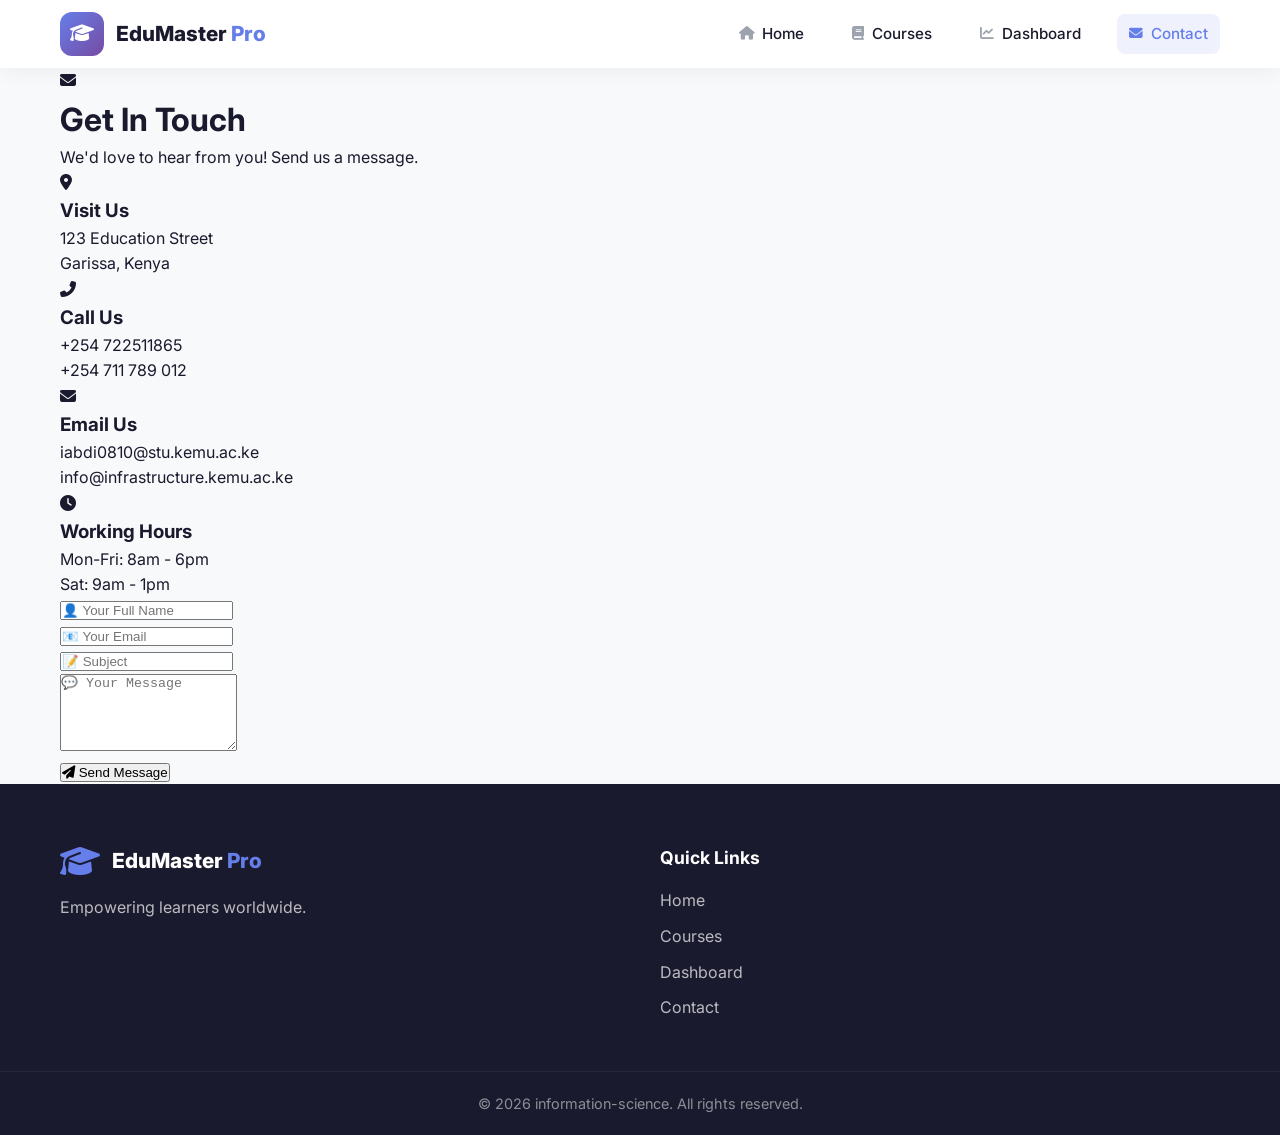
<file: contact.html>
<!DOCTYPE html>
<html lang="en">
<head>
    <meta charset="UTF-8">
    <meta name="viewport" content="width=device-width, initial-scale=1.0, user-scalable=yes">
    <title>EduMaster Pro | Contact Us</title>
    <link rel="stylesheet" href="style.css">
    <link href="https://fonts.googleapis.com/css2?family=Inter:wght@300;400;500;600;700;800&display=swap" rel="stylesheet">
    <link rel="stylesheet" href="https://cdnjs.cloudflare.com/ajax/libs/font-awesome/6.4.0/css/all.min.css">
    <link href="https://unpkg.com/aos@2.3.1/dist/aos.css" rel="stylesheet">
</head>
<body>
    <div class="animated-bg">
        <div class="gradient-bg"></div>
    </div>

    <nav class="navbar" data-aos="fade-down">
        <div class="nav-container">
            <div class="logo">
                <div class="logo-icon"><i class="fas fa-graduation-cap"></i></div>
                <h2>EduMaster <span>Pro</span></h2>
            </div>
            <div class="menu-toggle" id="mobileMenu">
                <i class="fas fa-bars"></i>
            </div>
            <ul class="nav-links" id="navLinks">
                <li><a href="home.html"><i class="fas fa-home"></i> <span>Home</span></a></li>
                <li><a href="courses.html"><i class="fas fa-book"></i> <span>Courses</span></a></li>
                <li><a href="dashboard.html"><i class="fas fa-chart-line"></i> <span>Dashboard</span></a></li>
                <li><a href="contact.html" class="active"><i class="fas fa-envelope"></i> <span>Contact</span></a></li>
            </ul>
        </div>
    </nav>

    <div class="container">
        <div class="page-header" data-aos="fade-up">
            <div class="floating-icon"><i class="fas fa-envelope"></i></div>
            <h1 class="gradient-text">Get In Touch</h1>
            <p>We'd love to hear from you! Send us a message.</p>
        </div>

        <div class="contact-wrapper">
            <div class="contact-info">
                <div class="info-card" data-aos="flip-left" data-aos-delay="100">
                    <div class="info-icon"><i class="fas fa-map-marker-alt"></i></div>
                    <h3>Visit Us</h3>
                    <p>123 Education Street<br>Garissa, Kenya</p>
                </div>
                <div class="info-card" data-aos="flip-left" data-aos-delay="200">
                    <div class="info-icon"><i class="fas fa-phone-alt"></i></div>
                    <h3>Call Us</h3>
                    <p>+254 722511865<br>+254 711 789 012</p>
                </div>
                <div class="info-card" data-aos="flip-left" data-aos-delay="300">
                    <div class="info-icon"><i class="fas fa-envelope"></i></div>
                    <h3>Email Us</h3>
                    <p>iabdi0810@stu.kemu.ac.ke<br>info@infrastructure.kemu.ac.ke</p>
                </div>
                <div class="info-card" data-aos="flip-left" data-aos-delay="400">
                    <div class="info-icon"><i class="fas fa-clock"></i></div>
                    <h3>Working Hours</h3>
                    <p>Mon-Fri: 8am - 6pm<br>Sat: 9am - 1pm</p>
                </div>
            </div>

            <div class="contact-form-container glass-effect" data-aos="fade-left" data-aos-delay="200">
                <form id="contactForm">
                    <div class="form-row">
                        <div class="form-group">
                            <input type="text" id="contactName" placeholder="👤 Your Full Name" required>
                        </div>
                        <div class="form-group">
                            <input type="email" id="contactEmail" placeholder="📧 Your Email" required>
                        </div>
                    </div>
                    <div class="form-group">
                        <input type="text" id="contactSubject" placeholder="📝 Subject" required>
                    </div>
                    <div class="form-group">
                        <textarea id="contactMessage" rows="5" placeholder="💬 Your Message" required></textarea>
                    </div>
                    <button type="submit" class="btn-submit btn-glow">
                        <i class="fas fa-paper-plane"></i> Send Message
                        <span class="btn-overlay"></span>
                    </button>
                </form>
                <div id="contactFeedback" class="feedback"></div>
            </div>
        </div>
    </div>

    <footer class="footer">
        <div class="footer-content">
            <div class="footer-section">
                <div class="footer-logo"><i class="fas fa-graduation-cap"></i><h3>EduMaster <span>Pro</span></h3></div>
                <p>Empowering learners worldwide.</p>
            </div>
            <div class="footer-section">
                <h4>Quick Links</h4>
                <ul>
                    <li><a href="home.html">Home</a></li>
                    <li><a href="courses.html">Courses</a></li>
                    <li><a href="dashboard.html">Dashboard</a></li>
                    <li><a href="contact.html">Contact</a></li>
                </ul>
            </div>
        </div>
        <div class="footer-bottom">
            <p>&copy; 2026 information-science. All rights reserved.</p>
        </div>
    </footer>

    <script src="https://unpkg.com/aos@2.3.1/dist/aos.js"></script>
    <script src="common.js"></script>
    <script>
        AOS.init({ duration: 1000, once: true });

        document.getElementById('contactForm').addEventListener('submit', function(e) {
            e.preventDefault();
            const name = document.getElementById('contactName').value;
            const feedback = document.getElementById('contactFeedback');
            feedback.innerHTML = `<i class="fas fa-check-circle"></i> Thank you ${name}! We'll get back to you within 24 hours.`;
            feedback.style.color = '#4caf50';
            feedback.style.animation = 'fadeInUp 0.5s ease';
            this.reset();
            setTimeout(() => feedback.innerHTML = '', 5000);
        });

        const menuToggle = document.getElementById('mobileMenu');
        const navLinks = document.getElementById('navLinks');
        if (menuToggle) {
            menuToggle.addEventListener('click', () => {
                navLinks.classList.toggle('active');
                menuToggle.querySelector('i').classList.toggle('fa-bars');
                menuToggle.querySelector('i').classList.toggle('fa-times');
            });
        }
    </script>
</body>
</html>
</file>
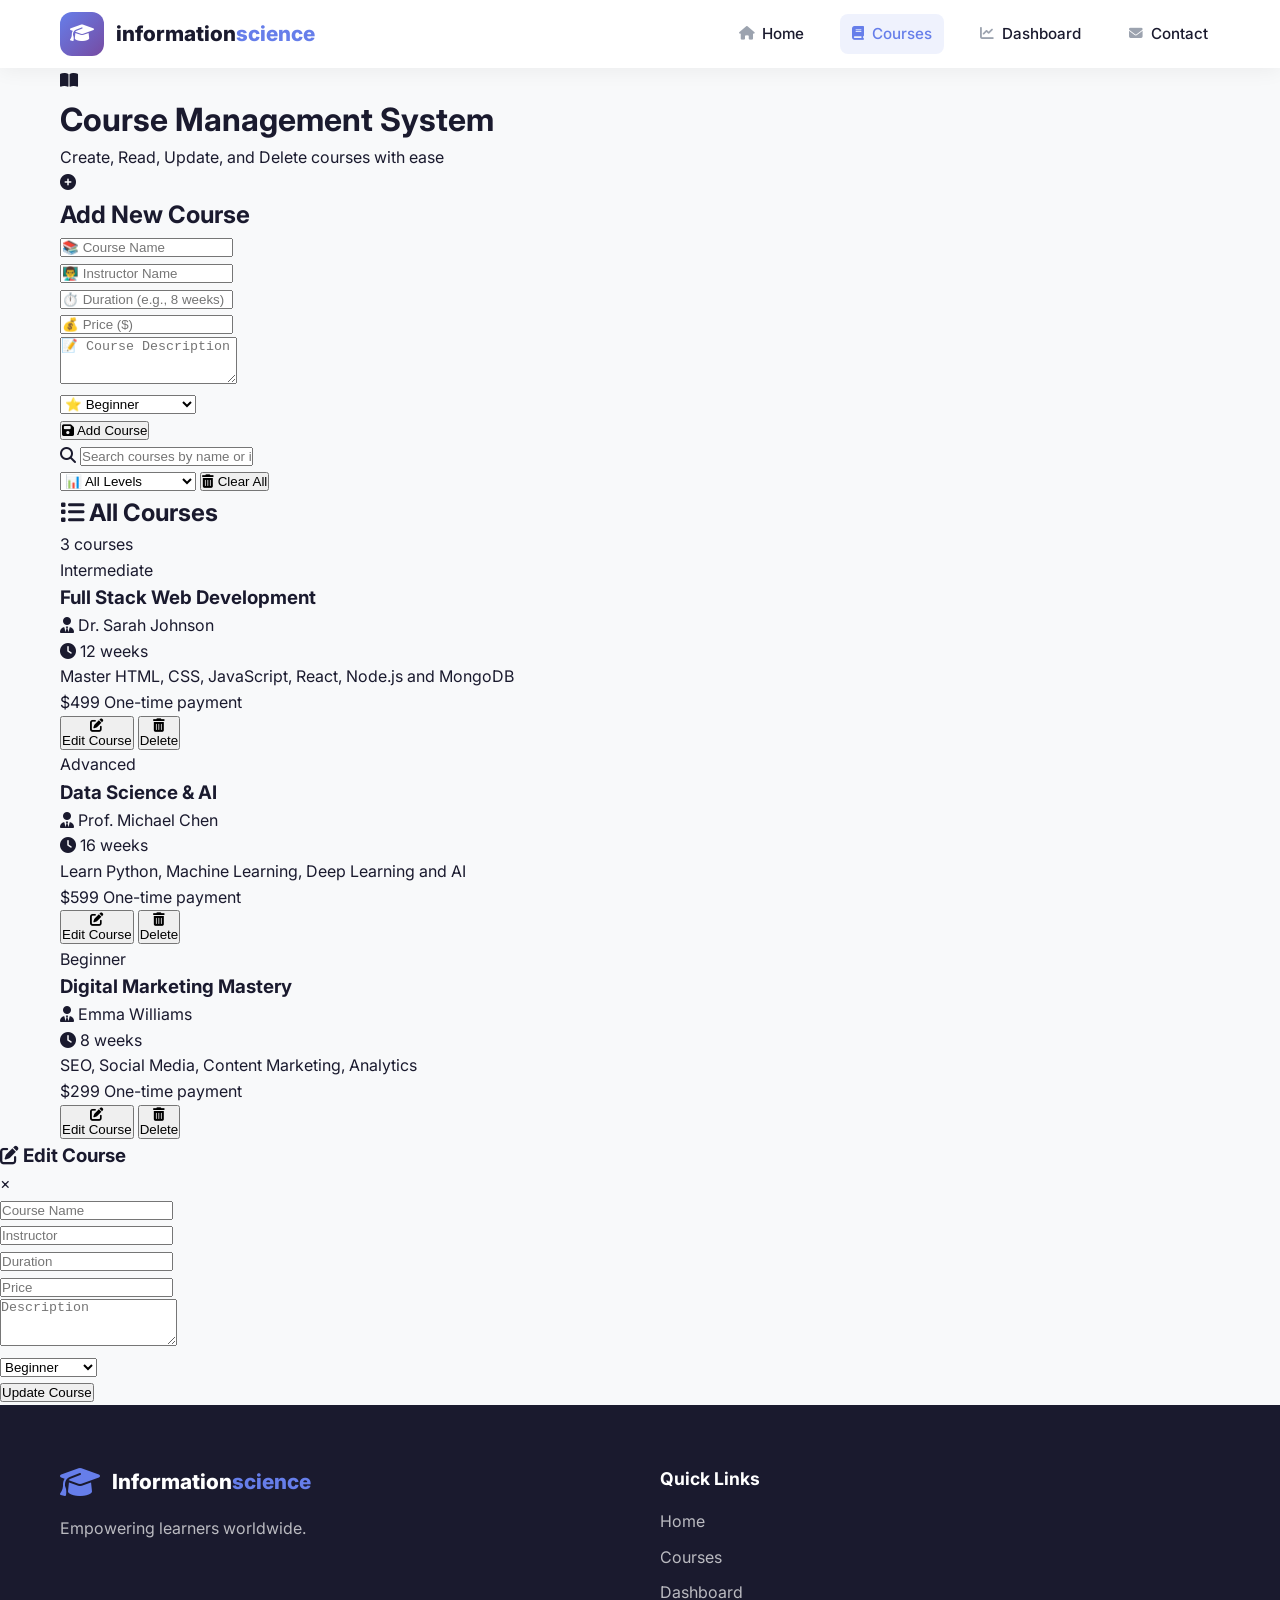
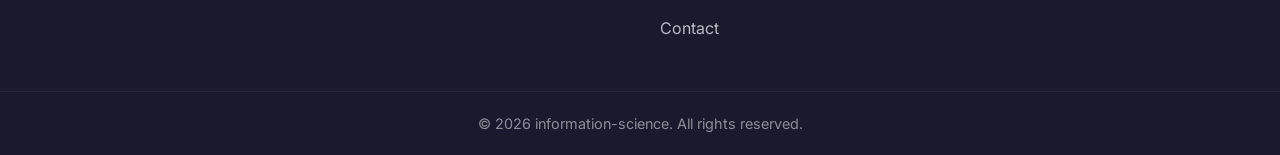
<file: courses.html>
<!DOCTYPE html>
<html lang="en">
<head>
    <meta charset="UTF-8">
    <meta name="viewport" content="width=device-width, initial-scale=1.0, user-scalable=yes">
    <title>EduMaster Pro | Courses Management</title>
    <link rel="stylesheet" href="style.css">
    <link href="https://fonts.googleapis.com/css2?family=Inter:wght@300;400;500;600;700;800&display=swap" rel="stylesheet">
    <link rel="stylesheet" href="https://cdnjs.cloudflare.com/ajax/libs/font-awesome/6.4.0/css/all.min.css">
    <link href="https://unpkg.com/aos@2.3.1/dist/aos.css" rel="stylesheet">
</head>
<body>
    <div class="animated-bg">
        <div class="gradient-bg"></div>
    </div>

    <nav class="navbar" data-aos="fade-down">
        <div class="nav-container">
            <div class="logo">
                <div class="logo-icon"><i class="fas fa-graduation-cap"></i></div>
                <h2>information<span>science</span></h2>
            </div>
            <div class="menu-toggle" id="mobileMenu">
                <i class="fas fa-bars"></i>
            </div>
            <ul class="nav-links" id="navLinks">
                <li><a href="home.html"><i class="fas fa-home"></i> <span>Home</span></a></li>
                <li><a href="courses.html" class="active"><i class="fas fa-book"></i> <span>Courses</span></a></li>
                <li><a href="dashboard.html"><i class="fas fa-chart-line"></i> <span>Dashboard</span></a></li>
                <li><a href="contact.html"><i class="fas fa-envelope"></i> <span>Contact</span></a></li>
            </ul>
        </div>
    </nav>

    <div class="container">
        <div class="page-header" data-aos="fade-up">
            <div class="floating-icon">
                <i class="fas fa-book-open"></i>
            </div>
            <h1 class="gradient-text">Course Management System</h1>
            <p>Create, Read, Update, and Delete courses with ease</p>
        </div>

        <!-- Add Course Form -->
        <div class="form-container glass-effect" data-aos="fade-right" data-aos-delay="100">
            <div class="form-header">
                <div class="form-icon"><i class="fas fa-plus-circle"></i></div>
                <h2>Add New Course</h2>
            </div>
            <form id="courseForm">
                <div class="form-group">
                    <input type="text" id="courseName" placeholder="📚 Course Name" required>
                </div>
                <div class="form-group">
                    <input type="text" id="courseInstructor" placeholder="👨‍🏫 Instructor Name" required>
                </div>
                <div class="form-row">
                    <div class="form-group">
                        <input type="text" id="courseDuration" placeholder="⏱️ Duration (e.g., 8 weeks)" required>
                    </div>
                    <div class="form-group">
                        <input type="number" id="coursePrice" placeholder="💰 Price ($)" required>
                    </div>
                </div>
                <div class="form-group">
                    <textarea id="courseDescription" rows="3" placeholder="📝 Course Description"></textarea>
                </div>
                <div class="form-group">
                    <select id="courseLevel">
                        <option value="Beginner">⭐ Beginner</option>
                        <option value="Intermediate">⭐⭐ Intermediate</option>
                        <option value="Advanced">⭐⭐⭐ Advanced</option>
                    </select>
                </div>
                <button type="submit" class="btn-submit btn-glow">
                    <i class="fas fa-save"></i> Add Course
                    <span class="btn-overlay"></span>
                </button>
            </form>
        </div>

        <!-- Search and Filter -->
        <div class="search-container" data-aos="fade-up" data-aos-delay="200">
            <div class="search-box">
                <i class="fas fa-search"></i>
                <input type="text" id="searchInput" placeholder="Search courses by name or instructor...">
            </div>
            <select id="filterLevel" class="filter-select">
                <option value="all">📊 All Levels</option>
                <option value="Beginner">⭐ Beginner</option>
                <option value="Intermediate">⭐⭐ Intermediate</option>
                <option value="Advanced">⭐⭐⭐ Advanced</option>
            </select>
            <button id="clearAllBtn" class="btn-clear">
                <i class="fas fa-trash-alt"></i> Clear All
            </button>
        </div>

        <!-- Courses Grid -->
        <div class="courses-section" data-aos="fade-up" data-aos-delay="300">
            <div class="section-header-inline">
                <h2><i class="fas fa-list"></i> All Courses</h2>
                <div class="course-count" id="courseCount">0 courses</div>
            </div>
            <div id="coursesGrid" class="courses-grid"></div>
        </div>
    </div>

    <!-- Edit Modal -->
    <div id="editModal" class="modal">
        <div class="modal-content">
            <div class="modal-header">
                <h3><i class="fas fa-edit"></i> Edit Course</h3>
                <span class="close">&times;</span>
            </div>
            <form id="editForm">
                <input type="hidden" id="editId">
                <div class="form-group">
                    <input type="text" id="editName" placeholder="Course Name" required>
                </div>
                <div class="form-group">
                    <input type="text" id="editInstructor" placeholder="Instructor" required>
                </div>
                <div class="form-row">
                    <div class="form-group">
                        <input type="text" id="editDuration" placeholder="Duration" required>
                    </div>
                    <div class="form-group">
                        <input type="number" id="editPrice" placeholder="Price" required>
                    </div>
                </div>
                <div class="form-group">
                    <textarea id="editDescription" rows="3" placeholder="Description"></textarea>
                </div>
                <div class="form-group">
                    <select id="editLevel">
                        <option value="Beginner">Beginner</option>
                        <option value="Intermediate">Intermediate</option>
                        <option value="Advanced">Advanced</option>
                    </select>
                </div>
                <button type="submit" class="btn-submit">Update Course</button>
            </form>
        </div>
    </div>

    <footer class="footer">
        <div class="footer-content">
            <div class="footer-section">
                <div class="footer-logo"><i class="fas fa-graduation-cap"></i><h3>Information<span>science</span></h3></div>
                <p>Empowering learners worldwide.</p>
            </div>
            <div class="footer-section">
                <h4>Quick Links</h4>
                <ul>
                    <li><a href="home.html">Home</a></li>
                    <li><a href="courses.html">Courses</a></li>
                    <li><a href="dashboard.html">Dashboard</a></li>
                    <li><a href="contact.html">Contact</a></li>
                </ul>
            </div>
        </div>
        <div class="footer-bottom">
            <p>&copy; 2026 information-science. All rights reserved.</p>
        </div>
    </footer>

    <script src="https://unpkg.com/aos@2.3.1/dist/aos.js"></script>
    <script src="common.js"></script>
    <script src="crud.js"></script>
    <script>
        AOS.init({ duration: 1000, once: true });
        
        const menuToggle = document.getElementById('mobileMenu');
        const navLinks = document.getElementById('navLinks');
        if (menuToggle) {
            menuToggle.addEventListener('click', () => {
                navLinks.classList.toggle('active');
                menuToggle.querySelector('i').classList.toggle('fa-bars');
                menuToggle.querySelector('i').classList.toggle('fa-times');
            });
        }
    </script>
</body>
</html>
</file>
<file: style.css>
/* ========================================
   CSS VARIABLES & RESET
   ======================================== */
:root {
    --primary: #667eea;
    --primary-dark: #5a67d8;
    --secondary: #764ba2;
    --accent: #f093fb;
    --danger: #f5576c;
    --dark: #1a1a2e;
    --dark-light: #2d2d44;
    --gray: #6b7280;
    --gray-light: #9ca3af;
    --light: #f8f9fa;
    --white: #ffffff;
    --shadow: 0 4px 20px rgba(0, 0, 0, 0.08);
    --shadow-hover: 0 12px 40px rgba(0, 0, 0, 0.15);
    --gradient: linear-gradient(135deg, #667eea 0%, #764ba2 100%);
    --gradient-hover: linear-gradient(135deg, #5a67d8 0%, #6d28d9 100%);
    --radius: 16px;
    --radius-sm: 8px;
    --radius-lg: 24px;
    --transition: all 0.3s cubic-bezier(0.4, 0, 0.2, 1);
    --font-family: 'Inter', -apple-system, BlinkMacSystemFont, 'Segoe UI', Roboto, sans-serif;
}

* {
    margin: 0;
    padding: 0;
    box-sizing: border-box;
}

html {
    scroll-behavior: smooth;
    -webkit-tap-highlight-color: transparent;
}

body {
    font-family: var(--font-family);
    background: var(--light);
    color: var(--dark);
    line-height: 1.6;
    overflow-x: hidden;
    min-height: 100vh;
}

a {
    text-decoration: none;
    color: inherit;
}

ul {
    list-style: none;
}

img {
    max-width: 100%;
    height: auto;
    display: block;
}

/* ========================================
   UTILITY CLASSES
   ======================================== */
.container {
    width: 100%;
    max-width: 1200px;
    margin: 0 auto;
    padding: 0 20px;
}

.text-center {
    text-align: center;
}

.hidden {
    display: none !important;
}

/* ========================================
   SCROLLBAR
   ======================================== */
::-webkit-scrollbar {
    width: 8px;
    height: 8px;
}

::-webkit-scrollbar-track {
    background: var(--light);
}

::-webkit-scrollbar-thumb {
    background: var(--gradient);
    border-radius: 10px;
}

::-webkit-scrollbar-thumb:hover {
    background: var(--gradient-hover);
}

/* ========================================
   BUTTONS
   ======================================== */
.btn-primary {
    display: inline-flex;
    align-items: center;
    justify-content: center;
    gap: 10px;
    padding: 14px 32px;
    background: var(--gradient);
    color: var(--white);
    border: none;
    border-radius: 50px;
    font-weight: 600;
    font-size: 1rem;
    cursor: pointer;
    transition: var(--transition);
    box-shadow: 0 4px 15px rgba(102, 126, 234, 0.3);
    position: relative;
    overflow: hidden;
    min-height: 52px;
}

.btn-primary:hover {
    transform: translateY(-3px);
    box-shadow: 0 8px 30px rgba(102, 126, 234, 0.4);
}

.btn-primary:active {
    transform: translateY(0px);
}

.btn-primary-small {
    display: inline-flex;
    align-items: center;
    gap: 8px;
    padding: 10px 24px;
    background: var(--gradient);
    color: var(--white);
    border-radius: 50px;
    font-weight: 600;
    font-size: 0.9rem;
    transition: var(--transition);
    border: none;
    cursor: pointer;
}

.btn-primary-small:hover {
    transform: translateY(-2px);
    box-shadow: 0 8px 25px rgba(102, 126, 234, 0.35);
}

.btn-secondary {
    display: inline-flex;
    align-items: center;
    justify-content: center;
    gap: 10px;
    padding: 14px 32px;
    background: transparent;
    color: var(--dark);
    border: 2px solid var(--gray-light);
    border-radius: 50px;
    font-weight: 600;
    font-size: 1rem;
    cursor: pointer;
    transition: var(--transition);
    min-height: 52px;
}

.btn-secondary:hover {
    border-color: var(--primary);
    color: var(--primary);
    transform: translateY(-3px);
}

.btn-large {
    padding: 18px 48px;
    font-size: 1.1rem;
    min-height: 60px;
}

.btn-small {
    display: inline-block;
    padding: 8px 20px;
    background: var(--gradient);
    color: var(--white);
    border-radius: 50px;
    font-weight: 600;
    font-size: 0.85rem;
    transition: var(--transition);
    border: none;
    cursor: pointer;
}

.btn-small:hover {
    transform: translateX(5px);
    box-shadow: 0 4px 15px rgba(102, 126, 234, 0.3);
}

/* ========================================
   ANIMATIONS
   ======================================== */
@keyframes pulse {
    0% { box-shadow: 0 0 0 0 rgba(102, 126, 234, 0.4); }
    70% { box-shadow: 0 0 0 20px rgba(102, 126, 234, 0); }
    100% { box-shadow: 0 0 0 0 rgba(102, 126, 234, 0); }
}

@keyframes fadeInUp {
    from {
        opacity: 0;
        transform: translateY(30px);
    }
    to {
        opacity: 1;
        transform: translateY(0);
    }
}

@keyframes slideInLeft {
    from {
        opacity: 0;
        transform: translateX(-50px);
    }
    to {
        opacity: 1;
        transform: translateX(0);
    }
}

@keyframes slideInRight {
    from {
        opacity: 0;
        transform: translateX(50px);
    }
    to {
        opacity: 1;
        transform: translateX(0);
    }
}

@keyframes blink {
    0%, 100% { opacity: 1; }
    50% { opacity: 0; }
}

.pulse {
    animation: pulse 2s infinite;
}

/* ========================================
   AUTH MODAL
   ======================================== */
.auth-modal-overlay {
    position: fixed;
    inset: 0;
    background: rgba(8, 15, 40, 0.75);
    backdrop-filter: blur(10px);
    -webkit-backdrop-filter: blur(10px);
    display: none;
    align-items: center;
    justify-content: center;
    padding: 20px;
    z-index: 9999;
}

.auth-modal-overlay.show {
    display: flex;
}

.auth-modal {
    background: var(--white);
    border-radius: var(--radius-lg);
    padding: 40px 32px;
    max-width: 460px;
    width: 100%;
    text-align: center;
    box-shadow: 0 30px 60px rgba(0, 0, 0, 0.3);
    animation: fadeInUp 0.4s ease;
}

.auth-modal-icon {
    font-size: 3rem;
    color: var(--primary);
    margin-bottom: 16px;
}

.auth-modal h2 {
    font-size: 1.5rem;
    font-weight: 700;
    margin-bottom: 12px;
    color: var(--dark);
}

.auth-modal p {
    color: var(--gray);
    margin-bottom: 24px;
    font-size: 0.95rem;
}

.auth-modal-actions {
    display: flex;
    gap: 12px;
    justify-content: center;
    flex-wrap: wrap;
    margin-bottom: 16px;
}

.auth-modal-actions .btn-primary,
.auth-modal-actions .btn-secondary {
    flex: 1;
    min-width: 120px;
    justify-content: center;
}

.guest-btn {
    background: transparent;
    border: none;
    color: var(--gray);
    font-size: 0.9rem;
    cursor: pointer;
    transition: var(--transition);
    display: inline-flex;
    align-items: center;
    gap: 8px;
    padding: 8px 16px;
    border-radius: 50px;
}

.guest-btn:hover {
    color: var(--primary);
    background: rgba(102, 126, 234, 0.05);
}

/* ========================================
   NAVBAR
   ======================================== */
.navbar {
    background: rgba(255, 255, 255, 0.98);
    backdrop-filter: blur(10px);
    -webkit-backdrop-filter: blur(10px);
    box-shadow: 0 2px 20px rgba(0, 0, 0, 0.06);
    position: sticky;
    top: 0;
    z-index: 1000;
    width: 100%;
    transition: var(--transition);
}

.navbar.scrolled {
    box-shadow: 0 4px 30px rgba(0, 0, 0, 0.1);
}

.nav-container {
    max-width: 1200px;
    margin: 0 auto;
    padding: 12px 20px;
    display: flex;
    justify-content: space-between;
    align-items: center;
    gap: 16px;
}

.logo {
    display: flex;
    align-items: center;
    gap: 12px;
    flex-shrink: 0;
}

.logo-icon {
    width: 44px;
    height: 44px;
    min-width: 44px;
    background: var(--gradient);
    border-radius: 12px;
    display: flex;
    align-items: center;
    justify-content: center;
    color: var(--white);
    font-size: 1.2rem;
}

.logo h2 {
    font-size: 1.3rem;
    font-weight: 800;
    color: var(--dark);
    white-space: nowrap;
}

.logo h2 span {
    color: var(--primary);
}

.menu-toggle {
    display: none;
    font-size: 1.5rem;
    cursor: pointer;
    color: var(--dark);
    padding: 8px;
    border-radius: 8px;
    transition: var(--transition);
    background: transparent;
    border: none;
}

.menu-toggle:hover {
    background: rgba(0, 0, 0, 0.05);
}

.nav-links {
    display: flex;
    align-items: center;
    gap: 24px;
    list-style: none;
}

.nav-links li a {
    font-weight: 500;
    color: var(--dark);
    transition: var(--transition);
    display: flex;
    align-items: center;
    gap: 8px;
    font-size: 0.95rem;
    padding: 8px 12px;
    border-radius: 8px;
    position: relative;
}

.nav-links li a:hover {
    color: var(--primary);
    background: rgba(102, 126, 234, 0.08);
}

.nav-links li a.active {
    color: var(--primary);
    background: rgba(102, 126, 234, 0.1);
}

.nav-links li a i {
    font-size: 0.85rem;
    color: var(--gray-light);
}

.nav-links li a:hover i,
.nav-links li a.active i {
    color: var(--primary);
}

.nav-cta {
    margin-left: 4px;
}

/* ========================================
   HERO SECTION
   ======================================== */
.hero {
    min-height: 100vh;
    display: flex;
    align-items: center;
    padding: 80px 0 60px;
    background: linear-gradient(135deg, #667eea 0%, #764ba2 100%);
    position: relative;
    overflow: hidden;
}

.hero::before {
    content: '';
    position: absolute;
    top: -50%;
    right: -20%;
    width: 600px;
    height: 600px;
    background: radial-gradient(circle, rgba(255, 255, 255, 0.08), transparent 70%);
    border-radius: 50%;
}

.hero::after {
    content: '';
    position: absolute;
    bottom: -30%;
    left: -10%;
    width: 500px;
    height: 500px;
    background: radial-gradient(circle, rgba(255, 255, 255, 0.05), transparent 70%);
    border-radius: 50%;
}

.hero-container {
    max-width: 1200px;
    margin: 0 auto;
    padding: 0 20px;
    width: 100%;
    position: relative;
    z-index: 1;
}

.hero-content {
    max-width: 800px;
    margin: 0 auto;
    text-align: center;
}

.hero-badge {
    margin-bottom: 24px;
}

.badge {
    display: inline-block;
    padding: 8px 20px;
    background: rgba(255, 255, 255, 0.15);
    backdrop-filter: blur(10px);
    -webkit-backdrop-filter: blur(10px);
    border-radius: 50px;
    color: white;
    font-size: 0.85rem;
    font-weight: 600;
}

.badge i {
    margin-right: 8px;
}

.hero-title {
    font-size: clamp(2.2rem, 6vw, 4.2rem);
    font-weight: 900;
    line-height: 1.1;
    margin-bottom: 16px;
    color: var(--white);
}

.hero-title .highlight {
    background: linear-gradient(135deg, #f093fb 0%, #f5576c 100%);
    -webkit-background-clip: text;
    -webkit-text-fill-color: transparent;
    background-clip: text;
}

.typed-container {
    height: 44px;
    display: flex;
    justify-content: center;
    align-items: center;
    margin-bottom: 32px;
}

.typed-text {
    font-size: clamp(1rem, 2vw, 1.3rem);
    color: rgba(255, 255, 255, 0.9);
    font-weight: 400;
}

.typed-text::after {
    content: '|';
    animation: blink 0.8s infinite;
    color: var(--white);
}

.hero-buttons {
    display: flex;
    gap: 16px;
    justify-content: center;
    flex-wrap: wrap;
}

.hero-buttons .btn-primary {
    background: var(--white);
    color: var(--primary);
    box-shadow: 0 4px 20px rgba(0, 0, 0, 0.15);
}

.hero-buttons .btn-primary:hover {
    transform: translateY(-3px);
    box-shadow: 0 8px 30px rgba(0, 0, 0, 0.25);
}

.hero-buttons .btn-secondary {
    border-color: rgba(255, 255, 255, 0.4);
    color: var(--white);
}

.hero-buttons .btn-secondary:hover {
    border-color: var(--white);
    background: rgba(255, 255, 255, 0.1);
}

.hero-stats {
    display: flex;
    justify-content: center;
    gap: clamp(2rem, 5vw, 4rem);
    margin-top: 48px;
    flex-wrap: wrap;
}

.stat {
    text-align: center;
}

.stat h3 {
    font-size: clamp(2rem, 4vw, 2.8rem);
    color: var(--white);
    font-weight: 800;
}

.stat p {
    color: rgba(255, 255, 255, 0.8);
    font-size: 0.95rem;
}

/* ========================================
   FEATURES SECTION
   ======================================== */
.features {
    padding: 80px 0;
    background: var(--white);
}

.section-header {
    text-align: center;
    margin-bottom: 48px;
}

.section-tag {
    display: inline-block;
    padding: 6px 16px;
    background: rgba(102, 126, 234, 0.1);
    color: var(--primary);
    border-radius: 50px;
    font-size: 0.8rem;
    font-weight: 600;
    text-transform: uppercase;
    letter-spacing: 0.5px;
    margin-bottom: 12px;
}

.section-title {
    font-size: clamp(2rem, 4vw, 2.8rem);
    font-weight: 800;
    color: var(--dark);
    margin-bottom: 12px;
}

.section-title span {
    color: var(--primary);
}

.section-subtitle {
    color: var(--gray);
    font-size: 1.1rem;
    max-width: 600px;
    margin: 0 auto 16px;
}

.section-divider {
    width: 60px;
    height: 4px;
    background: var(--gradient);
    margin: 0 auto;
    border-radius: 2px;
}

.features-grid {
    display: grid;
    grid-template-columns: repeat(auto-fit, minmax(280px, 1fr));
    gap: 24px;
    max-width: 1200px;
    margin: 0 auto;
}

.feature-card {
    text-align: center;
    padding: 32px 24px;
    background: var(--light);
    border-radius: var(--radius);
    transition: var(--transition);
    position: relative;
    border: 1px solid transparent;
}

.feature-card:hover {
    transform: translateY(-8px);
    box-shadow: var(--shadow-hover);
    border-color: rgba(102, 126, 234, 0.1);
}

.card-icon {
    width: 72px;
    height: 72px;
    margin: 0 auto 20px;
    background: rgba(102, 126, 234, 0.1);
    border-radius: 50%;
    display: flex;
    align-items: center;
    justify-content: center;
    transition: var(--transition);
}

.feature-card:hover .card-icon {
    background: var(--gradient);
    transform: scale(1.05);
}

.card-icon i {
    font-size: 32px;
    color: var(--primary);
    transition: var(--transition);
}

.feature-card:hover .card-icon i {
    color: var(--white);
}

.feature-card h3 {
    font-size: 1.2rem;
    font-weight: 700;
    margin-bottom: 8px;
    color: var(--dark);
}

.feature-card p {
    color: var(--gray);
    font-size: 0.95rem;
    line-height: 1.7;
}

/* ========================================
   COURSES PREVIEW
   ======================================== */
.preview-courses {
    padding: 80px 0;
    background: var(--light);
}

.preview-grid {
    display: grid;
    grid-template-columns: repeat(auto-fit, minmax(300px, 1fr));
    gap: 24px;
    max-width: 1200px;
    margin: 0 auto 40px;
}

.preview-card {
    background: var(--white);
    padding: 32px 24px;
    border-radius: var(--radius);
    text-align: center;
    position: relative;
    transition: var(--transition);
    box-shadow: var(--shadow);
}

.preview-card:hover {
    transform: translateY(-8px);
    box-shadow: var(--shadow-hover);
}

.card-badge {
    position: absolute;
    top: -12px;
    right: 20px;
    background: linear-gradient(135deg, #f093fb 0%, #f5576c 100%);
    color: var(--white);
    padding: 4px 16px;
    border-radius: 20px;
    font-size: 0.75rem;
    font-weight: 700;
}

.preview-card h3 {
    font-size: 1.2rem;
    font-weight: 700;
    margin-bottom: 8px;
    color: var(--dark);
}

.preview-card .instructor {
    color: var(--gray);
    font-size: 0.9rem;
    margin-bottom: 12px;
}

.preview-card .instructor i {
    color: var(--primary);
    margin-right: 6px;
}

.rating {
    margin-bottom: 16px;
    color: #f59e0b;
}

.rating span {
    color: var(--gray);
    font-size: 0.85rem;
    margin-left: 6px;
}

.price {
    font-size: 1.8rem;
    font-weight: 800;
    color: var(--primary);
    margin-bottom: 16px;
}

/* ========================================
   TESTIMONIALS
   ======================================== */
.testimonials {
    padding: 80px 0;
    background: var(--white);
}

.testimonial-grid {
    display: grid;
    grid-template-columns: repeat(auto-fit, minmax(300px, 1fr));
    gap: 24px;
    max-width: 1200px;
    margin: 0 auto;
}

.testimonial-card {
    background: var(--light);
    padding: 24px;
    border-radius: var(--radius);
    transition: var(--transition);
}

.testimonial-card:hover {
    transform: translateY(-4px);
    box-shadow: var(--shadow-hover);
}

.testimonial-header {
    display: flex;
    align-items: center;
    gap: 16px;
    margin-bottom: 16px;
}

.testimonial-header img {
    width: 50px;
    height: 50px;
    border-radius: 50%;
    object-fit: cover;
}

.testimonial-header h4 {
    font-weight: 700;
    color: var(--dark);
}

.testimonial-header p {
    color: var(--gray);
    font-size: 0.85rem;
}

.testimonial-card p {
    color: var(--dark-light);
    font-style: italic;
    line-height: 1.7;
    margin-bottom: 12px;
}

.testimonial-rating {
    color: #f59e0b;
}

/* ========================================
   CTA SECTION
   ======================================== */
.cta-section {
    padding: 80px 20px;
    background: var(--gradient);
    text-align: center;
    position: relative;
    overflow: hidden;
}

.cta-section::before {
    content: '';
    position: absolute;
    inset: 0;
    background: radial-gradient(circle at 30% 50%, rgba(255, 255, 255, 0.05), transparent 60%);
}

.cta-content {
    position: relative;
    z-index: 1;
    max-width: 700px;
    margin: 0 auto;
}

.cta-content h2 {
    font-size: clamp(2rem, 4vw, 2.8rem);
    color: var(--white);
    font-weight: 800;
    margin-bottom: 16px;
}

.cta-content p {
    color: rgba(255, 255, 255, 0.9);
    font-size: 1.1rem;
    margin-bottom: 32px;
}

.cta-content .btn-primary {
    background: var(--white);
    color: var(--primary);
    box-shadow: 0 4px 20px rgba(0, 0, 0, 0.15);
}

.cta-content .btn-primary:hover {
    transform: translateY(-3px);
    box-shadow: 0 8px 35px rgba(0, 0, 0, 0.25);
}

/* ========================================
   FOOTER
   ======================================== */
.footer {
    background: var(--dark);
    color: var(--white);
    padding: 60px 0 0;
}

.footer-content {
    max-width: 1200px;
    margin: 0 auto;
    padding: 0 20px 40px;
    display: grid;
    grid-template-columns: repeat(auto-fit, minmax(220px, 1fr));
    gap: 40px;
}

.footer-section h4 {
    font-size: 1.1rem;
    font-weight: 700;
    margin-bottom: 16px;
    color: var(--white);
}

.footer-logo {
    display: flex;
    align-items: center;
    gap: 12px;
    margin-bottom: 16px;
}

.footer-logo i {
    font-size: 2rem;
    color: var(--primary);
}

.footer-logo h3 {
    font-size: 1.3rem;
    font-weight: 800;
}

.footer-logo h3 span {
    color: var(--primary);
}

.footer-section p {
    color: rgba(255, 255, 255, 0.7);
    line-height: 1.8;
    margin-bottom: 8px;
}

.footer-section ul li {
    margin-bottom: 10px;
}

.footer-section ul li a {
    color: rgba(255, 255, 255, 0.7);
    transition: var(--transition);
    display: inline-flex;
    align-items: center;
    gap: 8px;
}

.footer-section ul li a i {
    font-size: 0.6rem;
    color: var(--primary);
}

.footer-section ul li a:hover {
    color: var(--white);
    transform: translateX(4px);
}

.social-links {
    display: flex;
    gap: 12px;
    margin-top: 16px;
    flex-wrap: wrap;
}

.social-links a {
    width: 40px;
    height: 40px;
    background: rgba(255, 255, 255, 0.08);
    border-radius: 50%;
    display: flex;
    align-items: center;
    justify-content: center;
    color: var(--white);
    transition: var(--transition);
    font-size: 0.9rem;
}

.social-links a:hover {
    background: var(--primary);
    transform: translateY(-3px);
}

.newsletter {
    margin-top: 16px;
}

.newsletter p {
    font-size: 0.9rem;
    margin-bottom: 8px;
}

.newsletter-form {
    display: flex;
    gap: 8px;
}

.newsletter-form input {
    flex: 1;
    padding: 10px 16px;
    border: 1px solid rgba(255, 255, 255, 0.15);
    border-radius: 50px;
    background: rgba(255, 255, 255, 0.05);
    color: var(--white);
    font-size: 0.9rem;
    outline: none;
    transition: var(--transition);
    min-width: 0;
}

.newsletter-form input::placeholder {
    color: rgba(255, 255, 255, 0.4);
}

.newsletter-form input:focus {
    border-color: var(--primary);
    background: rgba(255, 255, 255, 0.08);
}

.newsletter-form button {
    padding: 10px 18px;
    background: var(--gradient);
    border: none;
    border-radius: 50px;
    color: var(--white);
    cursor: pointer;
    transition: var(--transition);
    flex-shrink: 0;
}

.newsletter-form button:hover {
    transform: scale(1.05);
}

.footer-bottom {
    text-align: center;
    padding: 20px;
    border-top: 1px solid rgba(255, 255, 255, 0.06);
    color: rgba(255, 255, 255, 0.5);
    font-size: 0.9rem;
}

.footer-bottom i {
    color: #f5576c;
}

/* ========================================
   RESPONSIVE BREAKPOINTS
   ======================================== */

/* Tablets & Small Laptops */
@media (max-width: 1024px) {
    .features-grid {
        grid-template-columns: repeat(auto-fit, minmax(250px, 1fr));
    }

    .preview-grid {
        grid-template-columns: repeat(auto-fit, minmax(260px, 1fr));
    }

    .testimonial-grid {
        grid-template-columns: repeat(auto-fit, minmax(260px, 1fr));
    }
}

/* Mobile & Tablets */
@media (max-width: 768px) {
    /* Navigation */
    .menu-toggle {
        display: block;
    }

    .nav-links {
        display: none;
        flex-direction: column;
        width: 100%;
        padding: 16px 0;
        gap: 0;
        border-top: 1px solid rgba(0, 0, 0, 0.06);
    }

    .nav-links.active {
        display: flex;
    }

    .nav-links li {
        width: 100%;
    }

    .nav-links li a {
        padding: 12px 16px;
        width: 100%;
        border-radius: 8px;
    }

    .nav-cta {
        margin: 8px 0 0;
    }

    .nav-cta .btn-primary-small {
        width: 100%;
        justify-content: center;
    }

    .nav-container {
        flex-wrap: wrap;
        padding: 10px 16px;
    }

    /* Hero */
    .hero {
        padding: 100px 0 60px;
        min-height: auto;
    }

    .hero-title {
        font-size: clamp(1.8rem, 5vw, 2.6rem);
    }

    .hero-buttons {
        flex-direction: column;
        align-items: center;
    }

    .hero-buttons .btn-primary,
    .hero-buttons .btn-secondary {
        width: 100%;
        max-width: 320px;
        justify-content: center;
    }

    .hero-stats {
        gap: 24px;
    }

    .stat h3 {
        font-size: 1.8rem;
    }

    /* Features */
    .features {
        padding: 60px 0;
    }

    .features-grid {
        grid-template-columns: 1fr;
        max-width: 400px;
        margin: 0 auto;
    }

    /* Courses */
    .preview-courses {
        padding: 60px 0;
    }

    .preview-grid {
        grid-template-columns: 1fr;
        max-width: 400px;
        margin: 0 auto 32px;
    }

    /* Testimonials */
    .testimonials {
        padding: 60px 0;
    }

    .testimonial-grid {
        grid-template-columns: 1fr;
        max-width: 400px;
        margin: 0 auto;
    }

    /* CTA */
    .cta-section {
        padding: 60px 20px;
    }

    .cta-content .btn-primary {
        width: 100%;
        max-width: 320px;
        justify-content: center;
    }

    /* Footer */
    .footer {
        padding: 40px 0 0;
    }

    .footer-content {
        grid-template-columns: 1fr;
        gap: 32px;
    }

    .footer-section {
        text-align: center;
    }

    .footer-logo {
        justify-content: center;
    }

    .social-links {
        justify-content: center;
    }

    .newsletter-form {
        max-width: 380px;
        margin: 0 auto;
    }

    /* Auth Modal */
    .auth-modal {
        padding: 32px 20px;
        margin: 20px;
    }

    .auth-modal-actions {
        flex-direction: column;
    }

    .auth-modal-actions .btn-primary,
    .auth-modal-actions .btn-secondary {
        width: 100%;
    }
}

/* Small Mobile */
@media (max-width: 480px) {
    .container {
        padding: 0 16px;
    }

    .logo h2 {
        font-size: 1.1rem;
    }

    .logo-icon {
        width: 38px;
        height: 38px;
        min-width: 38px;
        font-size: 1rem;
    }

    .hero-title {
        font-size: 1.6rem;
    }

    .hero-buttons .btn-primary,
    .hero-buttons .btn-secondary {
        padding: 12px 24px;
        font-size: 0.95rem;
        min-height: 48px;
    }

    .hero-stats {
        gap: 16px;
    }

    .stat h3 {
        font-size: 1.5rem;
    }

    .section-title {
        font-size: 1.6rem;
    }

    .feature-card {
        padding: 24px 16px;
    }

    .preview-card {
        padding: 24px 16px;
    }

    .btn-large {
        padding: 14px 32px;
        font-size: 1rem;
        min-height: 52px;
    }

    .auth-modal {
        padding: 24px 16px;
    }

    .auth-modal h2 {
        font-size: 1.3rem;
    }

    .newsletter-form {
        flex-direction: column;
    }

    .newsletter-form button {
        width: 100%;
        justify-content: center;
    }

    .testimonial-card {
        padding: 16px;
    }

    .footer-content {
        gap: 24px;
    }
}

/* Landscape phones */
@media (max-height: 500px) and (orientation: landscape) {
    .hero {
        padding: 80px 0 40px;
        min-height: auto;
    }

    .hero-title {
        font-size: 1.8rem;
    }

    .hero-stats {
        margin-top: 24px;
    }

    .stat h3 {
        font-size: 1.4rem;
    }

    .typed-container {
        height: 32px;
    }
}

/* Accessibility */
@media (prefers-reduced-motion: reduce) {
    * {
        animation-duration: 0.01ms !important;
        animation-iteration-count: 1 !important;
        transition-duration: 0.01ms !important;
    }
}
</file>
